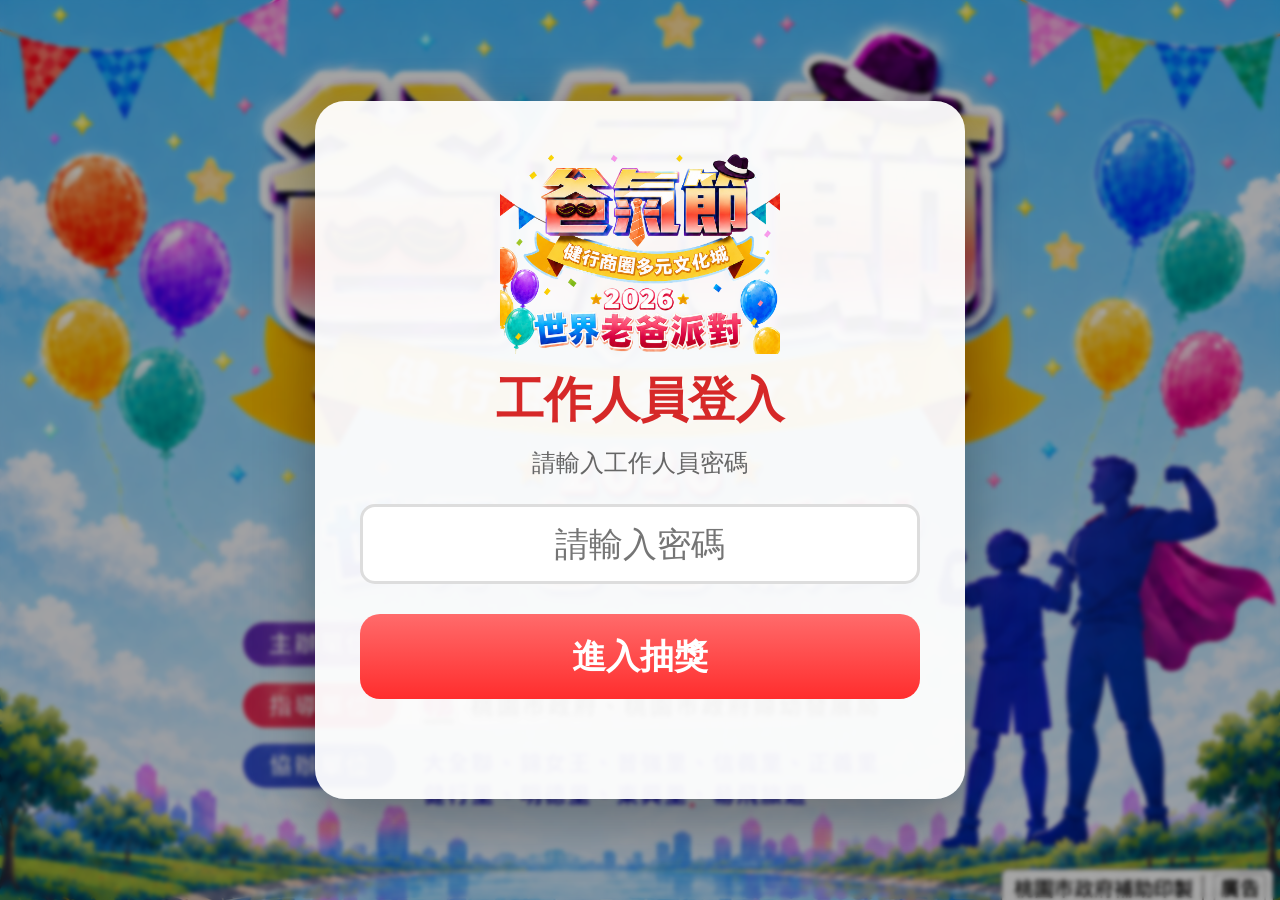
<file: index.html>
<!DOCTYPE html>
<html lang="zh-TW">

<head>

    <meta charset="UTF-8">

    <meta name="viewport"
          content="width=device-width, initial-scale=1.0, user-scalable=no">

    <title>健行商圈多元文化城｜2026 爸氣節 世界老爸派對</title>

    <link rel="manifest" href="manifest.json">

    <link rel="stylesheet" href="css/style.css">

    <meta name="theme-color" content="#ff5722">

    <meta name="apple-mobile-web-app-capable" content="yes">

    <meta name="apple-mobile-web-app-status-bar-style"
          content="black-translucent">

    <meta name="apple-mobile-web-app-title"
          content="LuckyDraw">

</head>

<body>

    <div class="overlay"></div>

    <div class="container">

        <img
            src="assets/logo.png"
            class="logo">

        <h1>工作人員登入</h1>

        <p class="tip">
            請輸入工作人員密碼
        </p>

        <input
            id="password"
            type="password"
            placeholder="請輸入密碼"
            maxlength="8">

        <button id="loginBtn">
            進入抽獎
        </button>

        <div id="message"></div>

    </div>

    <script src="js/storage.js"></script>
    <script src="js/app.js"></script>

</body>

</html>
</file>
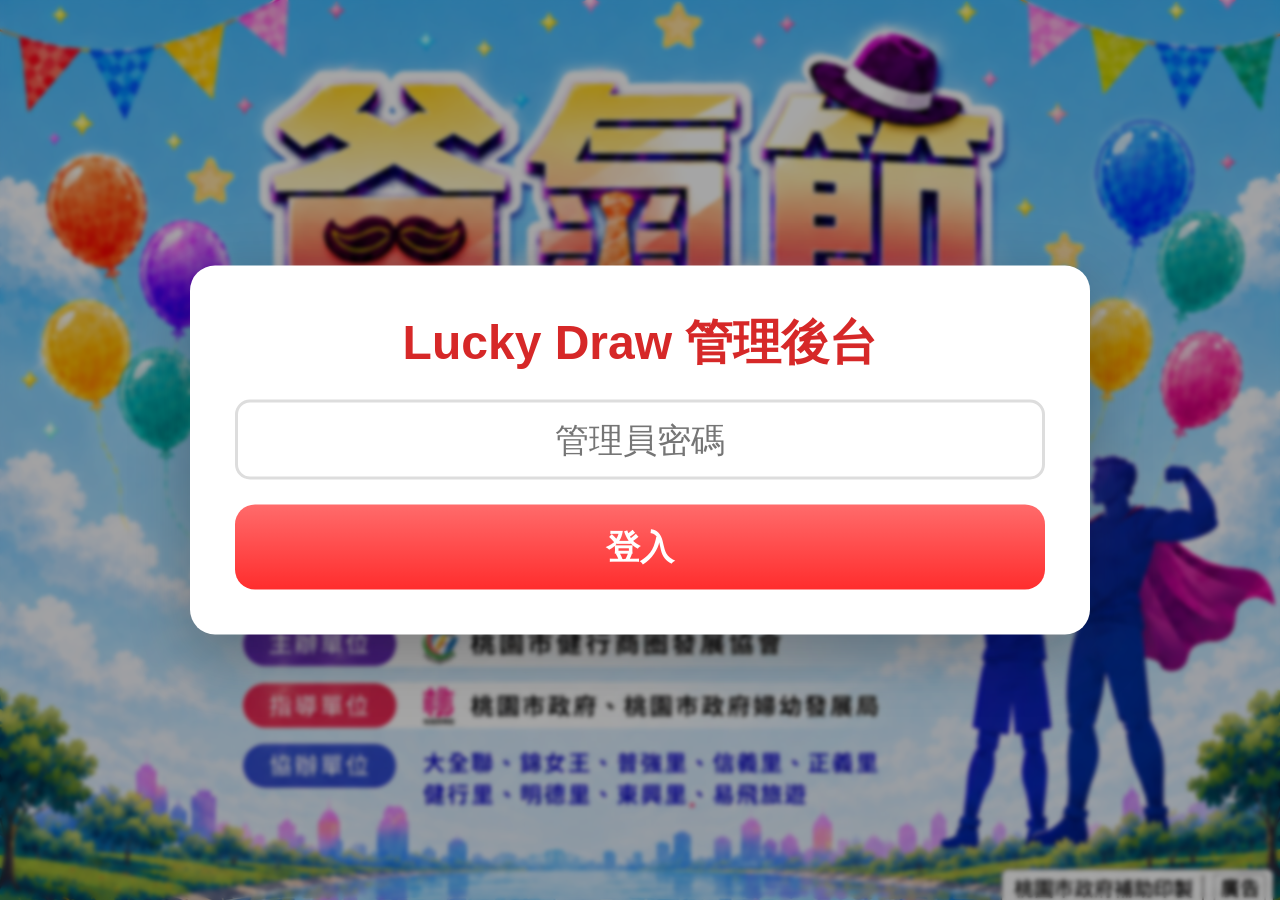
<file: admin.html>
<!DOCTYPE html>
<html lang="zh-TW">

<head>

<meta charset="UTF-8">

<meta name="viewport"
content="width=device-width,initial-scale=1">

<title>管理後台</title>

<link rel="stylesheet"
href="css/style.css">

<link rel="stylesheet"
href="css/admin.css">

</head>

<body>

<div class="overlay"></div>

<div class="adminCard">

<h1>

Lucky Draw 管理後台

</h1>

<input

id="adminPwd"

type="password"

placeholder="管理員密碼">

<button

id="login">

登入

</button>

<div id="loginError"></div>

<div id="panel">

<h2>📊 抽獎統計</h2>

<div id="stats"></div>

<hr style="margin:25px 0;">

<h2>

剩餘獎項

</h2>

<table>

<tr>

<th>獎項</th>

<th>剩餘</th>

<th>修改</th>

</tr>

<tbody id="table"></tbody>

</table>

<button id="save">

儲存修改

</button>

<button id="excel">

下載抽獎紀錄

</button>

<button id="reset">

重置活動

</button>

</div>

</div>

<script src="js/storage.js"></script>

<script src="js/admin.js"></script>

</body>

</html>

<h2>

抽獎統計

</h2>

<div id="stats"></div>
</file>
<file: css/style.css>
*{
    margin:0;
    padding:0;
    box-sizing:border-box;
    font-family:"Microsoft JhengHei",sans-serif;
}

html,body{
    width:100%;
    height:100%;
    overflow:hidden;
}

body{

    background:url("../assets/main-bg.png") center center no-repeat;

    background-size:cover;

    display:flex;

    justify-content:center;

    align-items:center;

}

/* 背景遮罩 */

.overlay{

    position:fixed;

    left:0;
    top:0;

    width:100%;
    height:100%;

    background:rgba(0,0,0,.35);

    backdrop-filter:blur(2px);

}

/* 主畫面 */

.container{

    position:relative;

    z-index:100;

    width:650px;

    padding:45px;

    border-radius:30px;

    background:rgba(255,255,255,.95);

    text-align:center;

    box-shadow:0 20px 60px rgba(0,0,0,.3);

}

/* Logo */

.logo{

    width:280px;

    margin-bottom:10px;

}

/* 標題 */

h1{

    font-size:48px;

    color:#d62828;

    margin-bottom:15px;

}

.tip{

    color:#666;

    font-size:24px;

    margin-bottom:25px;

}

/* 密碼框 */

input{

    width:100%;

    height:80px;

    border-radius:15px;

    border:3px solid #ddd;

    padding:0 20px;

    font-size:34px;

    text-align:center;

}

input:focus{

    outline:none;

    border-color:#ff9800;

}

/* 按鈕 */

button{

    width:100%;

    height:85px;

    margin-top:30px;

    border:none;

    border-radius:20px;

    background:linear-gradient(180deg,#ff6b6b,#ff2d2d);

    color:white;

    font-size:34px;

    font-weight:bold;

    cursor:pointer;

    transition:.25s;

}

button:hover{

    transform:scale(1.03);

}

button:active{

    transform:scale(.98);

}

/* 訊息 */

#message{

    height:35px;

    margin-top:20px;

    color:red;

    font-size:22px;

}
</file>
<file: css/admin.css>
.adminCard{

position:absolute;

left:50%;

top:50%;

transform:translate(-50%,-50%);

width:900px;

padding:45px;

background:white;

border-radius:25px;

box-shadow:

0 20px 60px rgba(0,0,0,.25);

}

.adminCard h1{

text-align:center;

margin-bottom:25px;

}

#panel{

display:none;

margin-top:30px;

}

table{

width:100%;

border-collapse:collapse;

}

th{

background:#ff5722;

color:white;

padding:15px;

}

td{

padding:15px;

border:1px solid #ddd;

text-align:center;

}

td input{

width:100px;

height:45px;

font-size:22px;

text-align:center;

}

button{

margin-top:25px;

margin-right:15px;

}

#stats{

    display:grid;

    grid-template-columns:repeat(2,1fr);

    gap:15px;

    margin-bottom:20px;

}

.statCard{

    background:#fff;

    border-radius:15px;

    padding:18px;

    text-align:center;

    box-shadow:0 3px 12px rgba(0,0,0,.15);

}

.statTitle{

    font-size:22px;

    font-weight:bold;

    margin-bottom:10px;

}

.statNumber{

    font-size:34px;

    color:#ff5722;

    font-weight:bold;

}

.statRemain{

    margin-top:8px;

    color:#666;

    font-size:18px;

}
</file>
